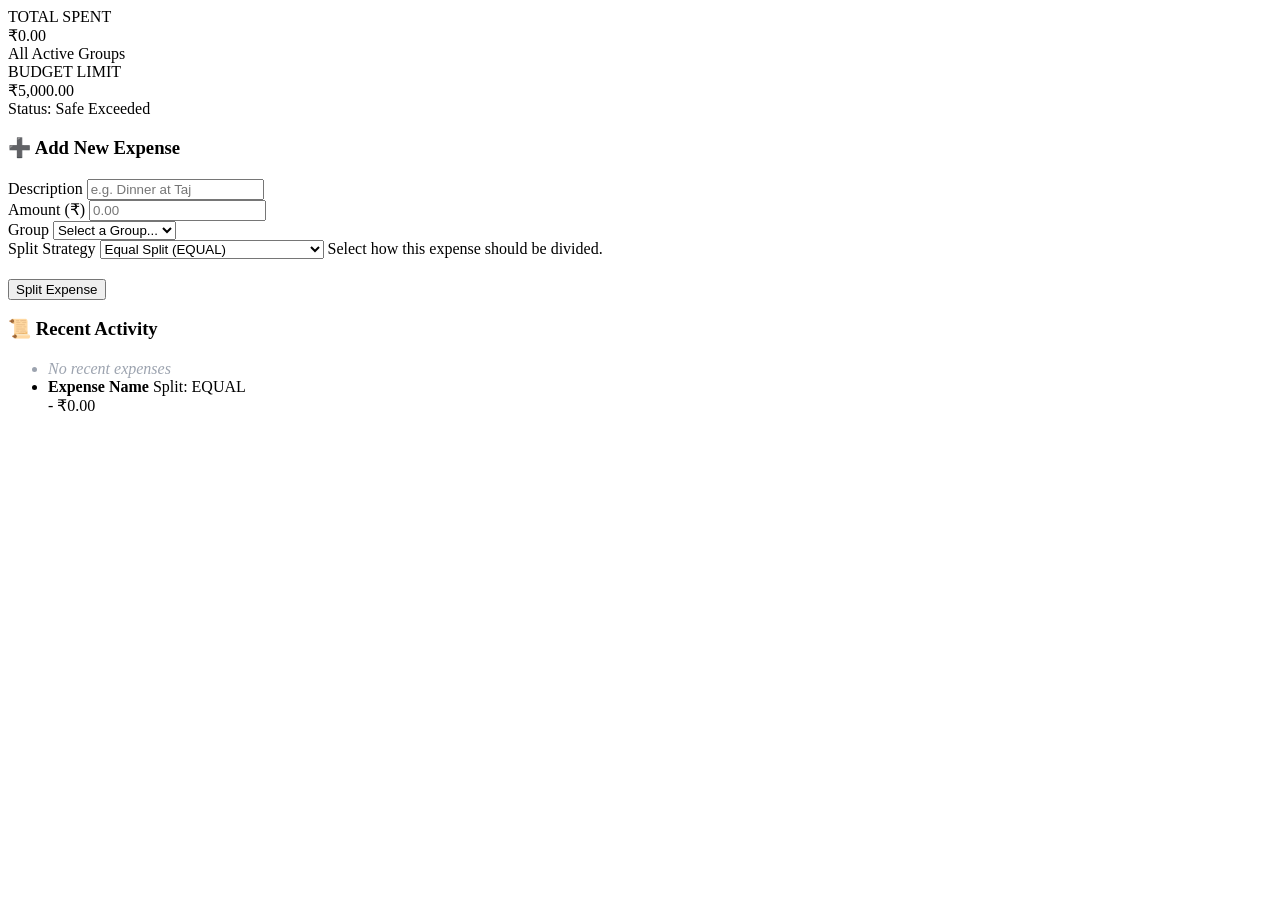
<file: target/classes/templates/dashboard.html>
<!DOCTYPE html>
<html xmlns:th="http://www.thymeleaf.org"
      xmlns:layout="http://www.ultraq.net.nz/thymeleaf/layout"
      layout:decorate="~{layout}">
<head>
    <title>Dashboard</title>
</head>
<body>
<div layout:fragment="content">
    
    <div th:if="${successMessage}" class="alert alert-success" th:text="${successMessage}"></div>
    <div th:if="${errorMessage}" class="alert alert-error" th:text="${errorMessage}"></div>

    <div class="dash-row">
        <!-- Total Spent Card -->
        <div class="card">
            <div class="card-title">TOTAL SPENT</div>
            <div class="card-value" th:text="'₹' + ${#numbers.formatDecimal(budget != null ? budget.currentSpent : 0.0, 1, 'COMMA', 2, 'POINT')}">₹0.00</div>
            <div class="card-sub">All Active Groups</div>
        </div>

        <!-- Budget Limit Card -->
        <div class="card">
            <div class="card-title">BUDGET LIMIT</div>
            <div class="card-value" th:text="'₹' + ${#numbers.formatDecimal(budget != null ? budget.limitAmount : 0.0, 1, 'COMMA', 2, 'POINT')}">₹5,000.00</div>
            <div class="card-sub">
                Status: 
                <span th:if="${budget == null || !budget.isExceeded}" class="badge badge-success">Safe</span>
                <span th:if="${budget != null && budget.isExceeded}" class="badge badge-danger">Exceeded</span>
            </div>
        </div>
    </div>

    <div class="dash-row">
        <!-- Add Expense -->
        <div class="card">
            <h3 style="margin-bottom: 20px;">➕ Add New Expense</h3>
            <form th:action="@{/expenses/add}" method="post">
                <div class="form-group">
                    <label>Description</label>
                    <input type="text" name="description" placeholder="e.g. Dinner at Taj" required>
                </div>
                <div class="form-group">
                    <label>Amount (₹)</label>
                    <input type="number" name="totalAmount" step="0.01" placeholder="0.00" required>
                </div>
                <div class="form-group" id="groupFieldDiv">
                    <label>Group</label>
                    <select name="groupId" id="groupIdSelect" required onchange="renderDynamicInputs()">
                        <option value="">Select a Group...</option>
                        <option th:each="g : ${groups}" th:value="${g.id}" th:text="${g.name}"></option>
                    </select>
                </div>
                <div class="form-group">
                    <label>Split Strategy</label>
                    <select name="splitType" id="splitTypeSelect" required onchange="renderDynamicInputs()">
                        <option value="EQUAL">Equal Split (EQUAL)</option>
                        <option value="EXACT">Exact Split (EXACT)</option>
                        <option value="PERCENTAGE">Percentage Split (PERCENTAGE)</option>
                    </select>
                    <span class="helper-text">Select how this expense should be divided.</span>
                </div>
                
                <div id="dynamicSplitParamsDiv" style="margin-top:20px; margin-bottom: 20px;">
                    <!-- Injected by JavaScript -->
                </div>

                <!-- Hidden data store for group members to avoid thymeleaf inline JS crashes -->
                <div id="hiddenGroupData" style="display:none;">
                    <div th:each="g : ${groups}" th:id="'group-members-' + ${g.id}">
                        <span th:each="m : ${g.members}" class="group-member" 
                              th:attr="data-id=${m.id},data-name=${m.name}"></span>
                    </div>
                </div>

                <script>
                    function renderDynamicInputs() {
                        var splitType = document.getElementById('splitTypeSelect').value;
                        var groupIdSelect = document.getElementById('groupIdSelect');
                        var groupId = groupIdSelect.value;
                        var container = document.getElementById('dynamicSplitParamsDiv');
                        var groupFieldDiv = document.getElementById('groupFieldDiv');
                        
                        groupFieldDiv.style.display = 'block';
                        groupIdSelect.required = true;
                        
                        container.innerHTML = '';
                        
                        // If exact or percentage, render member inputs explicitly
                        if ((splitType === 'EXACT' || splitType === 'PERCENTAGE') && groupId) {
                            var membersDiv = document.getElementById('group-members-' + groupId);
                            if (membersDiv) {
                                var heading = document.createElement('h4');
                                heading.innerText = 'Specify ' + splitType + ' Amounts:';
                                heading.style.marginBottom = '12px';
                                container.appendChild(heading);

                                var members = membersDiv.getElementsByClassName('group-member');
                                for (var i = 0; i < members.length; i++) {
                                    var md = members[i];
                                    var memberId = md.getAttribute('data-id');
                                    var memberName = md.getAttribute('data-name');

                                    var row = document.createElement('div');
                                    row.className = 'form-group';
                                    row.style.display = 'flex';
                                    row.style.alignItems = 'center';
                                    row.style.gap = '10px';
                                    row.style.marginBottom = '8px';

                                    var label = document.createElement('label');
                                    label.innerText = memberName;
                                    label.style.flex = '1';
                                    label.style.marginBottom = '0';

                                    // Hidden user ID input tying this param to the member
                                    var hiddenInput = document.createElement('input');
                                    hiddenInput.type = 'hidden';
                                    hiddenInput.name = 'userIds';
                                    hiddenInput.value = memberId;

                                    // Param input
                                    var paramInput = document.createElement('input');
                                    paramInput.type = 'number';
                                    paramInput.step = '0.01';
                                    paramInput.name = 'splitParams';
                                    paramInput.placeholder = splitType === 'PERCENTAGE' ? '%' : '₹';
                                    paramInput.required = true;
                                    paramInput.style.flex = '2';

                                    row.appendChild(label);
                                    row.appendChild(hiddenInput);
                                    row.appendChild(paramInput);
                                    container.appendChild(row);
                                }
                            }
                        }
                    }
                    
                    // Boot up any default state
                    window.onload = renderDynamicInputs;
                </script>

                <button type="submit" class="btn-primary">Split Expense</button>
            </form>
        </div>

        <!-- Recent Activity -->
        <div class="card">
            <h3 style="margin-bottom: 20px;">📜 Recent Activity</h3>
            <ul class="list-group">
                <li th:if="${#lists.isEmpty(recentExpenses)}" class="list-item" style="justify-content:center; color:#9ca3af; font-style:italic;">
                    No recent expenses
                </li>
                <li th:each="exp : ${recentExpenses}" class="list-item">
                    <div class="item-left">
                        <strong th:text="${exp.description}">Expense Name</strong>
                        <span th:text="'Split: ' + ${exp.splitType}">Split: EQUAL</span>
                    </div>
                    <div class="item-right" th:text="'- ₹' + ${#numbers.formatDecimal(exp.totalAmount, 1, 'COMMA', 2, 'POINT')}">
                        - ₹0.00
                    </div>
                </li>
            </ul>
        </div>
    </div>
</div>
</body>
</html>
</file>
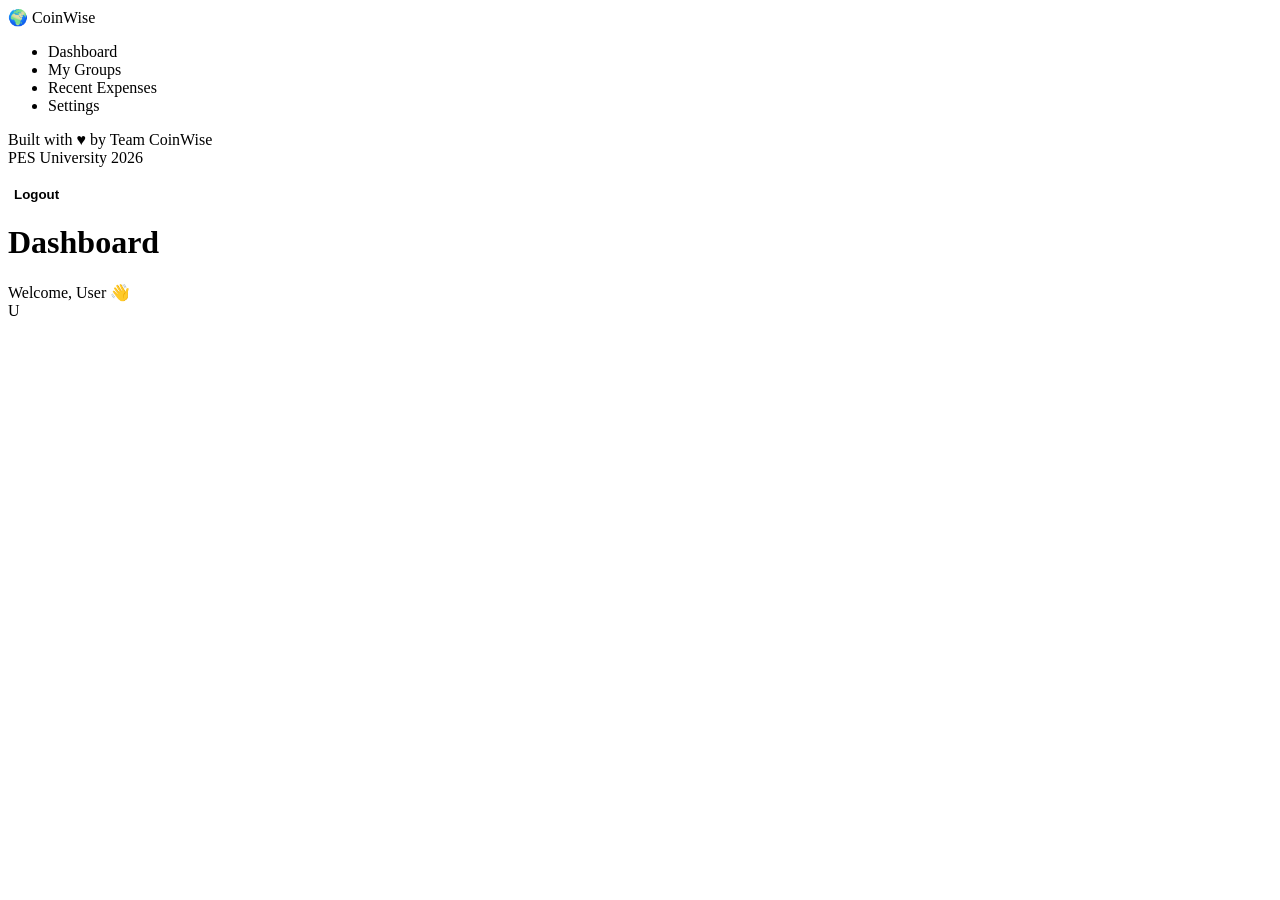
<file: target/classes/templates/layout.html>
<!DOCTYPE html>
<html lang="en" xmlns:th="http://www.thymeleaf.org">
<head>
    <meta charset="UTF-8">
    <meta name="viewport" content="width=device-width, initial-scale=1.0">
    <title th:text="${pageTitle} != null ? ${pageTitle} + ' - CoinWise' : 'CoinWise'"></title>
    <link rel="stylesheet" th:href="@{/css/style.css}">
    <link href="https://fonts.googleapis.com/css2?family=Inter:wght@400;500;600;700&display=swap" rel="stylesheet">
</head>
<body>
    <div class="sidebar">
        <div>
            <div class="brand">
                🌍 CoinWise
            </div>
            <ul class="nav-links">
                <li th:classappend="${activeNav == 'dashboard'} ? 'active'"><a th:href="@{/dashboard}">Dashboard</a></li>
                <li th:classappend="${activeNav == 'groups'} ? 'active'"><a th:href="@{/groups}">My Groups</a></li>
                <li th:classappend="${activeNav == 'expenses'} ? 'active'"><a th:href="@{/expenses}">Recent Expenses</a></li>
                <li th:classappend="${activeNav == 'settings'} ? 'active'"><a th:href="@{/settings}">Settings</a></li>
            </ul>
        </div>
        <div class="sidebar-footer">
            Built with ♥ by Team CoinWise<br>PES University 2026<br><br>
            <form th:action="@{/auth/logout}" method="post">
                <button type="submit" style="background:none; border:none; color:var(--danger); cursor:pointer; font-weight:600;">Logout</button>
            </form>
        </div>
    </div>

    <div class="main-wrapper">
        <div class="topbar">
            <h1 th:text="${pageTitle}">Dashboard</h1>
            <div class="user-snippet" th:if="${#authorization.expression('isAuthenticated()')}">
                Welcome, <span th:text="${#authentication.name}">User</span> 👋
                <div class="avatar" th:text="${#strings.substring(#authentication.name,0,1).toUpperCase()}">U</div>
            </div>
        </div>

        <div class="content" layout:fragment="content">
            <!-- Child templates injected here -->
        </div>
    </div>
</body>
</html>
</file>
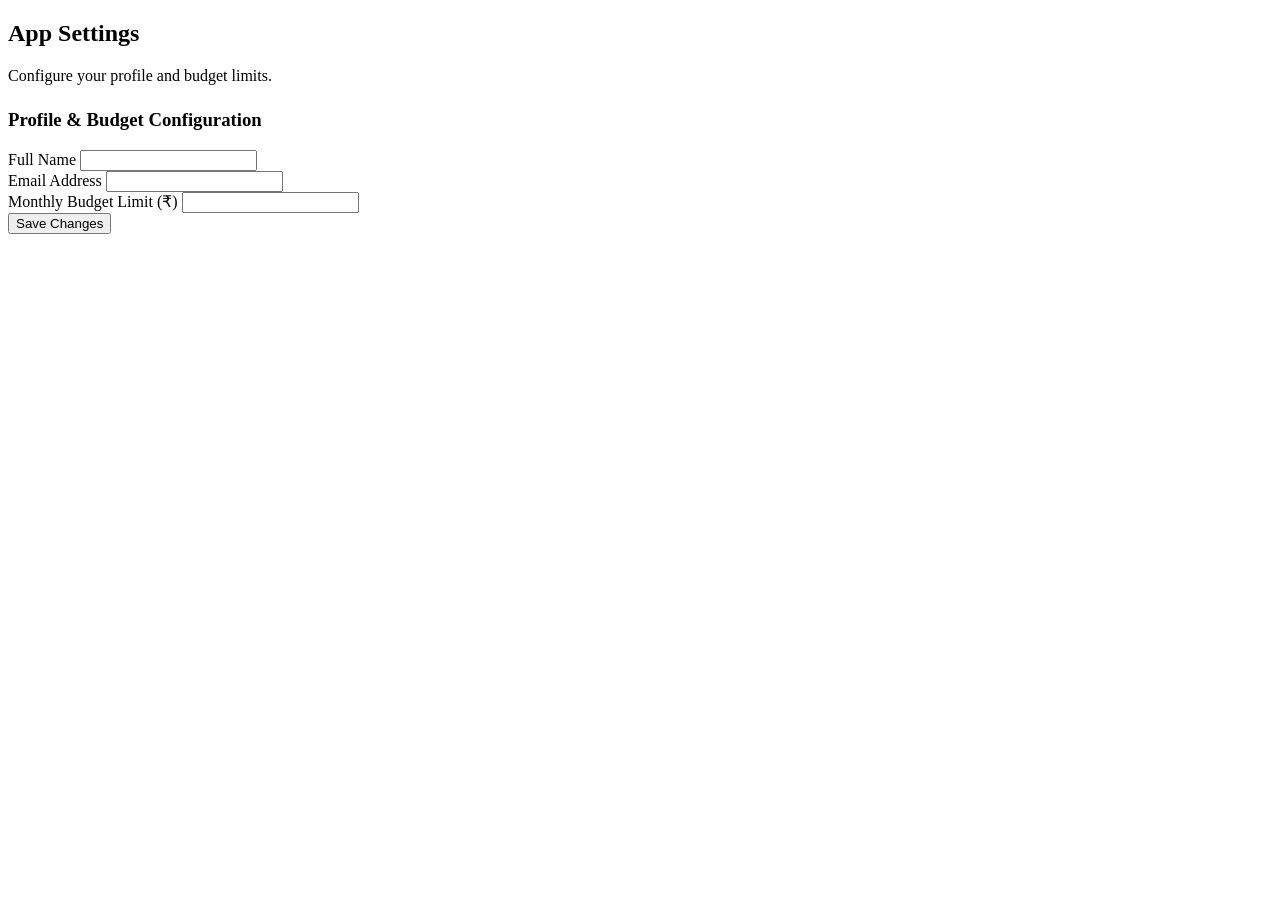
<file: target/classes/templates/settings.html>
<!DOCTYPE html>
<html xmlns:th="http://www.thymeleaf.org"
      xmlns:layout="http://www.ultraq.net.nz/thymeleaf/layout"
      layout:decorate="~{layout}">
<head>
    <title>Settings</title>
</head>
<body>
<div layout:fragment="content">
    <h2>App Settings</h2>
    <p style="color:var(--text-muted); margin-bottom:24px;">Configure your profile and budget limits.</p>

    <div th:if="${successMessage}" class="alert alert-success" th:text="${successMessage}"></div>

    <div class="dash-row">
        <div class="card">
            <h3>Profile & Budget Configuration</h3>
            <form th:action="@{/settings/update}" method="post" style="margin-top: 16px;">
                <div class="form-group">
                    <label>Full Name</label>
                    <input type="text" name="name" th:value="${user.name}" required>
                </div>
                <div class="form-group">
                    <label>Email Address</label>
                    <input type="email" name="email" th:value="${user.email}" required>
                </div>
                <div class="form-group">
                    <label>Monthly Budget Limit (₹)</label>
                    <input type="number" step="0.01" name="budgetLimit" th:value="${budget}" required>
                </div>
                <button type="submit" class="btn-primary">Save Changes</button>
            </form>
        </div>
    </div>
</div>
</body>
</html>
</file>
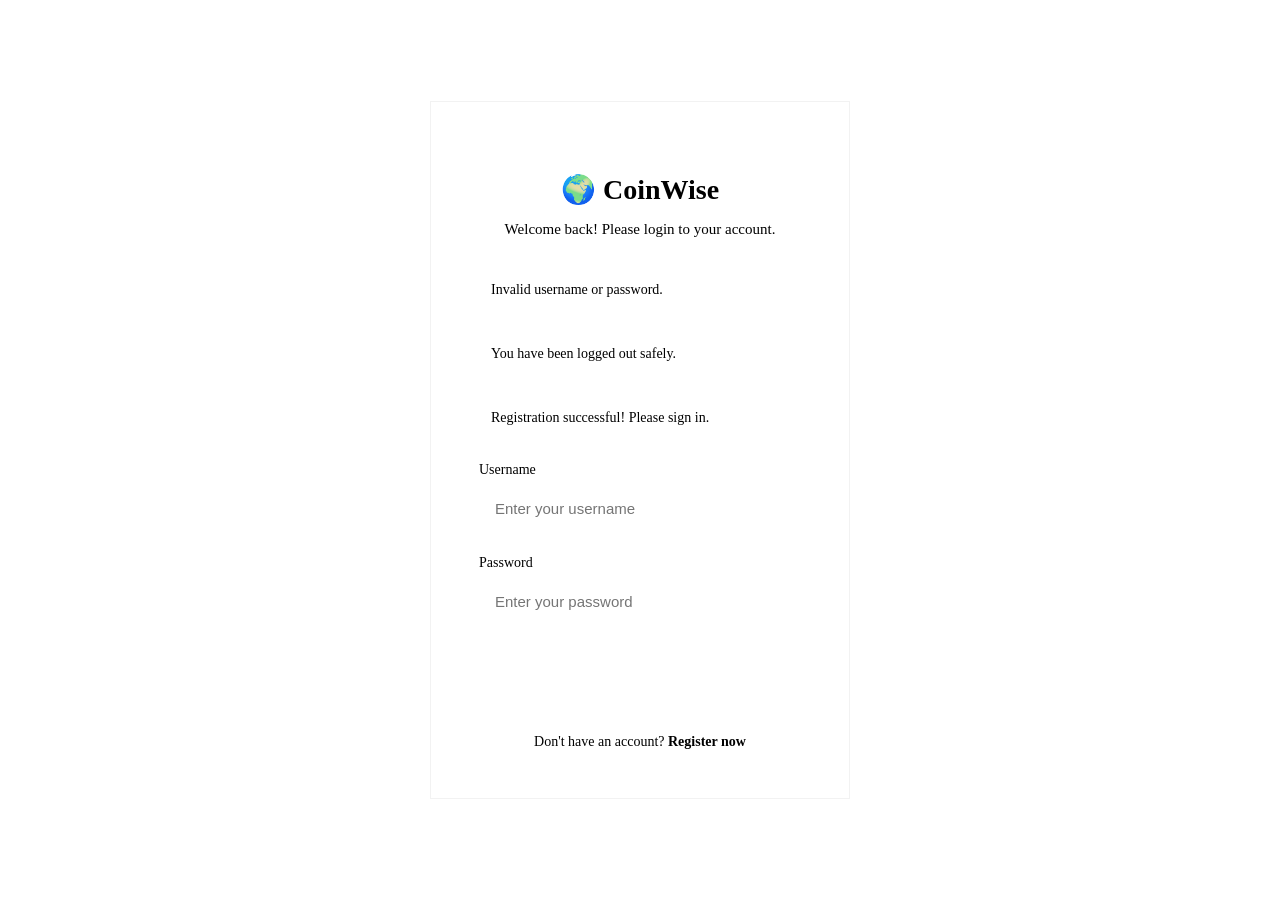
<file: target/classes/templates/auth/login.html>
<!DOCTYPE html>
<html lang="en" xmlns:th="http://www.thymeleaf.org">
<head>
    <meta charset="UTF-8">
    <meta name="viewport" content="width=device-width, initial-scale=1.0">
    <title>Login - CoinWise</title>
    <link rel="stylesheet" th:href="@{/css/style.css}">
    <style>
        body { 
            margin: 0; 
            padding: 0; 
            display: flex; 
            align-items: center; 
            justify-content: center; 
            min-height: 100vh; 
            background-color: var(--background); 
        }
        .auth-card { 
            background: var(--surface); 
            padding: 48px; 
            border-radius: var(--radius-lg); 
            box-shadow: var(--shadow-md); 
            width: 100%; 
            max-width: 420px; 
            text-align: center; 
            border: 1px solid rgba(0,0,0,0.05);
            box-sizing: border-box;
        }
        .auth-card h2 { color: var(--primary); margin-bottom: 8px; font-size: 28px; }
        .auth-card p.subtitle { color: var(--text-muted); margin-bottom: 32px; font-size: 15px; }
        .form-group { text-align: left; margin-bottom: 24px; }
        .form-group label { font-size: 14px; font-weight: 500; color: var(--text-main); margin-bottom: 8px; display: block; }
        .form-group input { width: 100%; padding: 14px 16px; border: 1px solid var(--border); border-radius: var(--radius-md); font-size: 15px; box-sizing: border-box; outline: none; transition: all 0.2s; }
        .form-group input:focus { border-color: var(--primary); box-shadow: 0 0 0 3px var(--primary-light); }
        .btn-primary { width: 100%; padding: 14px; font-size: 16px; font-weight: 600; cursor: pointer; border: none; border-radius: var(--radius-md); background-color: var(--primary); color: white; transition: background-color 0.2s; margin-top: 8px; }
        .btn-primary:hover { background-color: var(--primary-hover); }
        .alert { padding: 12px; border-radius: var(--radius-md); margin-bottom: 24px; font-size: 14px; text-align: left; }
    </style>
</head>
<body>
    <div class="auth-card">
        <h2>🌍 CoinWise</h2>
        <p class="subtitle">Welcome back! Please login to your account.</p>

        <div th:if="${param.error}" class="alert alert-error">Invalid username or password.</div>
        <div th:if="${param.logout}" class="alert alert-success">You have been logged out safely.</div>
        <div th:if="${param.registered}" class="alert alert-success">Registration successful! Please sign in.</div>

        <form th:action="@{/auth/login}" method="post">
            <div class="form-group">
                <label>Username</label>
                <input type="text" name="username" placeholder="Enter your username" required autofocus>
            </div>
            <div class="form-group">
                <label>Password</label>
                <input type="password" name="password" placeholder="Enter your password" required>
            </div>
            <button type="submit" class="btn-primary">Sign In</button>
        </form>
        
        <p style="margin-top: 32px; margin-bottom:0; font-size: 14px; color: var(--text-muted);">
            Don't have an account? <a th:href="@{/auth/register}" style="color: var(--primary); font-weight: 600; text-decoration: none;">Register now</a>
        </p>
    </div>
</body>
</html>
</file>
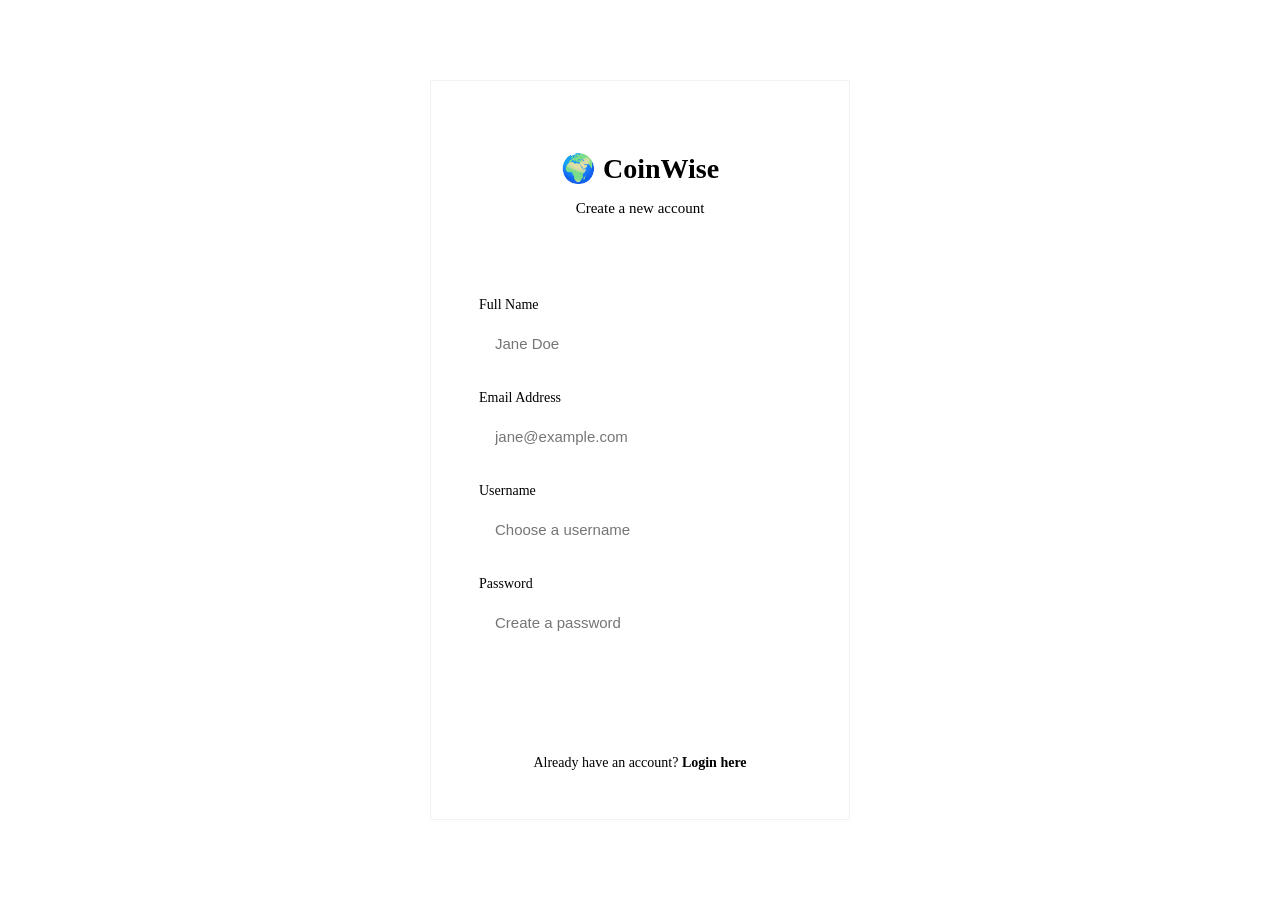
<file: target/classes/templates/auth/register.html>
<!DOCTYPE html>
<html lang="en" xmlns:th="http://www.thymeleaf.org">
<head>
    <meta charset="UTF-8">
    <meta name="viewport" content="width=device-width, initial-scale=1.0">
    <title>Register - CoinWise</title>
    <link rel="stylesheet" th:href="@{/css/style.css}">
    <style>
        body { 
            margin: 0; 
            padding: 0; 
            display: flex; 
            align-items: center; 
            justify-content: center; 
            min-height: 100vh; 
            background-color: var(--background); 
        }
        .auth-card { 
            background: var(--surface); 
            padding: 48px; 
            border-radius: var(--radius-lg); 
            box-shadow: var(--shadow-md); 
            width: 100%; 
            max-width: 420px; 
            text-align: center; 
            border: 1px solid rgba(0,0,0,0.05);
            box-sizing: border-box;
        }
        .auth-card h2 { color: var(--primary); margin-bottom: 8px; font-size: 28px; }
        .auth-card p.subtitle { color: var(--text-muted); margin-bottom: 32px; font-size: 15px; }
        .form-group { text-align: left; margin-bottom: 24px; }
        .form-group label { font-size: 14px; font-weight: 500; color: var(--text-main); margin-bottom: 8px; display: block; }
        .form-group input { width: 100%; padding: 14px 16px; border: 1px solid var(--border); border-radius: var(--radius-md); font-size: 15px; box-sizing: border-box; outline: none; transition: all 0.2s; }
        .form-group input:focus { border-color: var(--primary); box-shadow: 0 0 0 3px var(--primary-light); }
        .btn-primary { width: 100%; padding: 14px; font-size: 16px; font-weight: 600; cursor: pointer; border: none; border-radius: var(--radius-md); background-color: var(--primary); color: white; transition: background-color 0.2s; margin-top: 8px; }
        .btn-primary:hover { background-color: var(--primary-hover); }
        .alert { padding: 12px; border-radius: var(--radius-md); margin-bottom: 24px; font-size: 14px; text-align: left; }
    </style>
</head>
<body>
    <div class="auth-card">
        <h2>🌍 CoinWise</h2>
        <p class="subtitle">Create a new account</p>

        <div th:if="${error}" class="alert alert-error" th:text="${error}"></div>

        <form th:action="@{/auth/register}" th:object="${user}" method="post">
            <div class="form-group">
                <label>Full Name</label>
                <input type="text" th:field="*{name}" placeholder="Jane Doe" required>
            </div>
            <div class="form-group">
                <label>Email Address</label>
                <input type="email" th:field="*{email}" placeholder="jane@example.com" required>
            </div>
            <div class="form-group">
                <label>Username</label>
                <input type="text" th:field="*{username}" placeholder="Choose a username" required>
            </div>
            <div class="form-group">
                <label>Password</label>
                <input type="password" th:field="*{password}" placeholder="Create a password" required>
            </div>
            <button type="submit" class="btn-primary">Register</button>
        </form>
        
        <p style="margin-top: 32px; margin-bottom:0; font-size: 14px; color: var(--text-muted);">
            Already have an account? <a th:href="@{/auth/login}" style="color: var(--primary); font-weight: 600; text-decoration: none;">Login here</a>
        </p>
    </div>
</body>
</html>
</file>
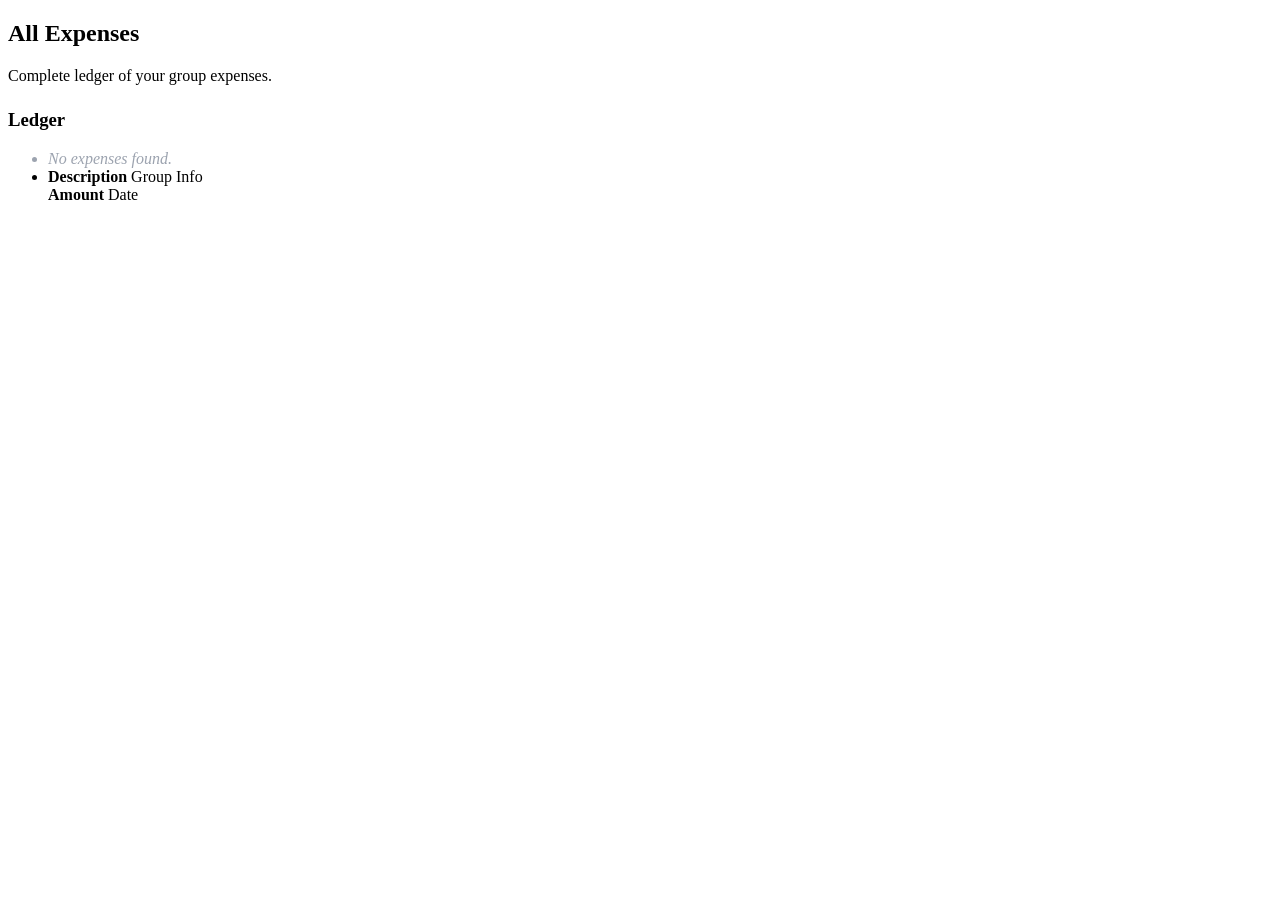
<file: target/classes/templates/expenses/list.html>
<!DOCTYPE html>
<html xmlns:th="http://www.thymeleaf.org"
      xmlns:layout="http://www.ultraq.net.nz/thymeleaf/layout"
      layout:decorate="~{layout}">
<head>
    <title>Recent Expenses</title>
</head>
<body>
<div layout:fragment="content">
    <h2>All Expenses</h2>
    <p style="color:var(--text-muted); margin-bottom:24px;">Complete ledger of your group expenses.</p>

    <div class="card">
        <h3>Ledger</h3>
        <ul class="list-group" style="margin-top: 16px;">
            <li class="list-item" th:if="${expenses == null || expenses.size() == 0}" style="justify-content:center; color:#9ca3af; font-style:italic;">
                No expenses found.
            </li>
            <li class="list-item" th:each="expense : ${expenses}">
                <div class="item-left">
                    <strong th:text="${expense.description}">Description</strong>
                    <span th:text="${expense.group.name} + ' • Paid by ' + ${expense.paidBy.name}">Group Info</span>
                </div>
                <div class="item-right">
                    <strong style="color: var(--danger);" th:text="'₹' + ${expense.totalAmount}">Amount</strong>
                    <span th:text="${#temporals.format(expense.createdAt, 'dd MMM yyyy')}">Date</span>
                </div>
            </li>
        </ul>
    </div>
</div>
</body>
</html>
</file>
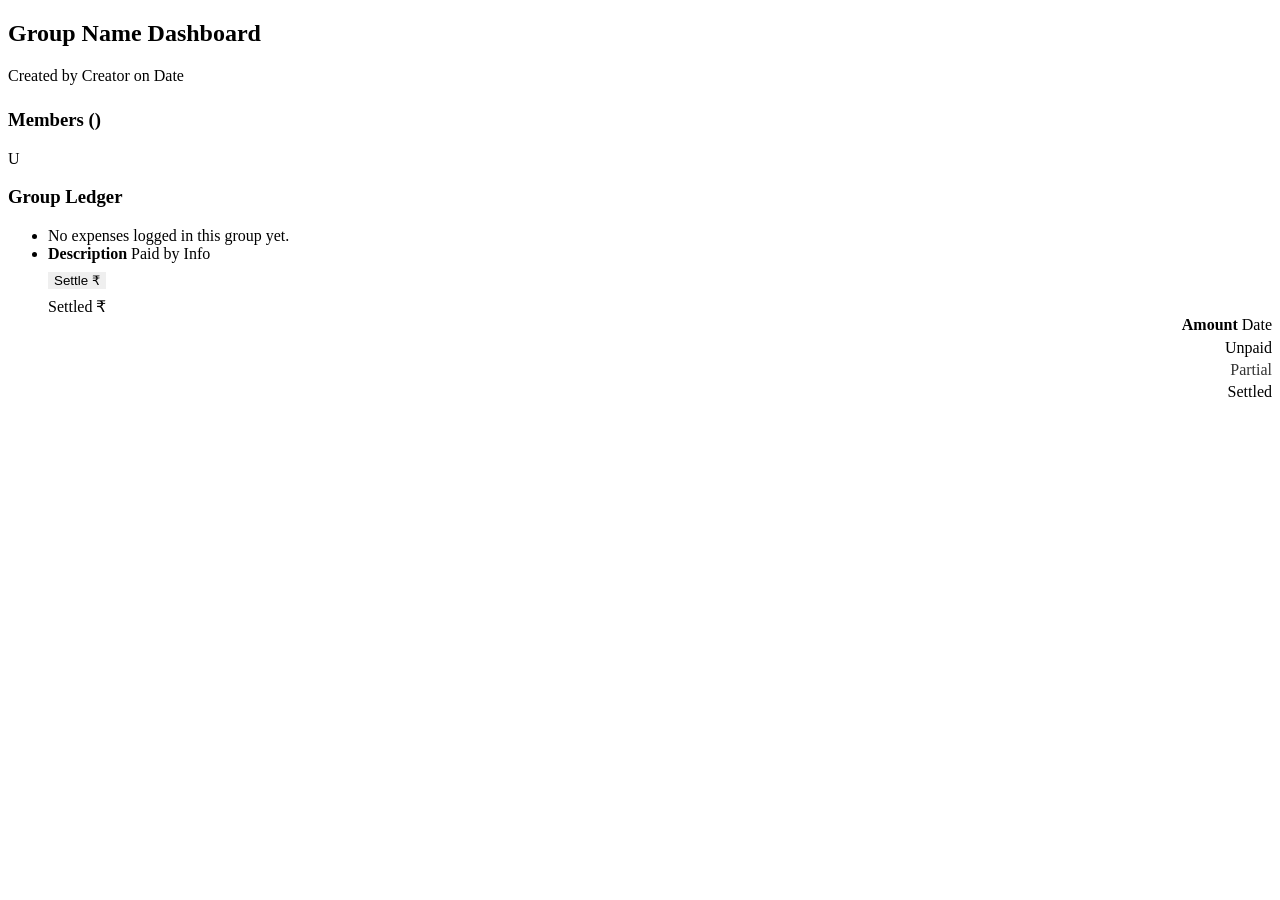
<file: target/classes/templates/groups/detail.html>
<!DOCTYPE html>
<html xmlns:th="http://www.thymeleaf.org"
      xmlns:layout="http://www.ultraq.net.nz/thymeleaf/layout"
      layout:decorate="~{layout}">
<head>
    <title>Group Details</title>
</head>
<body>
<div layout:fragment="content">
    <h2><span th:text="${group.name}">Group Name</span> Dashboard</h2>
    <p style="color:var(--text-muted); margin-bottom:24px;">
        Created by <span th:text="${group.createdBy.name}">Creator</span> on 
        <span th:text="${#temporals.format(group.createdAt, 'dd MMM yyyy')}">Date</span>
    </p>

    <div th:if="${successMessage}" class="alert alert-success" th:text="${successMessage}"></div>
    <div th:if="${errorMessage}" class="alert alert-danger" th:text="${errorMessage}"></div>

    <div class="dash-row">
        <!-- Members info -->
        <div class="card">
            <h3>Members (<span th:text="${group.members.size()}"></span>)</h3>
            <div style="margin-top: 16px; display:flex; gap:10px; flex-wrap:wrap;">
                <div th:each="member : ${group.members}" 
                     class="avatar" 
                     th:title="${member.name}" 
                     th:text="${#strings.substring(member.name,0,1).toUpperCase()}">U</div>
            </div>
        </div>
        
        <!-- Group Ledger -->
        <div class="card" style="flex: 2;">
            <h3>Group Ledger</h3>
            <ul class="list-group" style="margin-top: 16px;">
                <li class="list-item" th:if="${expenses == null || expenses.size() == 0}">
                    No expenses logged in this group yet.
                </li>
                <li class="list-item" th:each="expense : ${expenses}" style="align-items: center; justify-content: space-between; gap: 10px;">
                    <div class="item-left">
                        <strong th:text="${expense.description}">Description</strong>
                        <span th:text="'Paid by ' + ${expense.paidBy.name}">Paid by Info</span>
                        
                        <div th:each="split : ${expense.splits}" th:if="${split.user.id == currentUser.id && split.isPaid == false}" style="margin-top: 8px;">
                            <form th:action="@{/settlements/pay}" method="post" style="display:inline;">
                                <input type="hidden" name="expenseId" th:value="${expense.id}" />
                                <input type="hidden" name="payeeId" th:value="${expense.paidBy.id}" />
                                <input type="hidden" name="amount" th:value="${split.amountOwed}" />
                                <input type="hidden" name="groupId" th:value="${group.id}" />
                                <button type="submit" class="badge badge-danger" style="border:none; cursor:pointer;" title="Click to pay your share">
                                    Settle ₹<span th:text="${split.amountOwed}"></span>
                                </button>
                            </form>
                        </div>
                        <div th:each="split : ${expense.splits}" th:if="${split.user.id == currentUser.id && split.isPaid == true && expense.paidBy.id != currentUser.id}" style="margin-top: 8px;">
                            <span class="badge badge-success">Settled ₹<span th:text="${split.amountOwed}"></span></span>
                        </div>
                    </div>
                    <div class="item-right" style="text-align: right;">
                        <strong style="color: var(--danger);" th:text="'Total: ₹' + ${#numbers.formatDecimal(expense.totalAmount, 1, 'COMMA', 2, 'POINT')}">Amount</strong>
                        <span th:text="${#temporals.format(expense.createdAt, 'dd MMM yyyy')}">Date</span>
                        <div style="display:flex; flex-direction:column; gap:4px; margin-top:5px; align-items:flex-end;">
                            <span th:if="${expense.status.name() == 'UNPAID'}" class="badge badge-danger">Unpaid</span>
                            <span th:if="${expense.status.name() == 'PARTIALLY_PAID'}" class="badge" style="background:var(--warning); color:#333;">Partial</span>
                            <span th:if="${expense.status.name() == 'SETTLED'}" class="badge badge-success">Settled</span>
                        </div>
                    </div>
                </li>
            </ul>
        </div>
    </div>
</div>
</body>
</html>
</file>
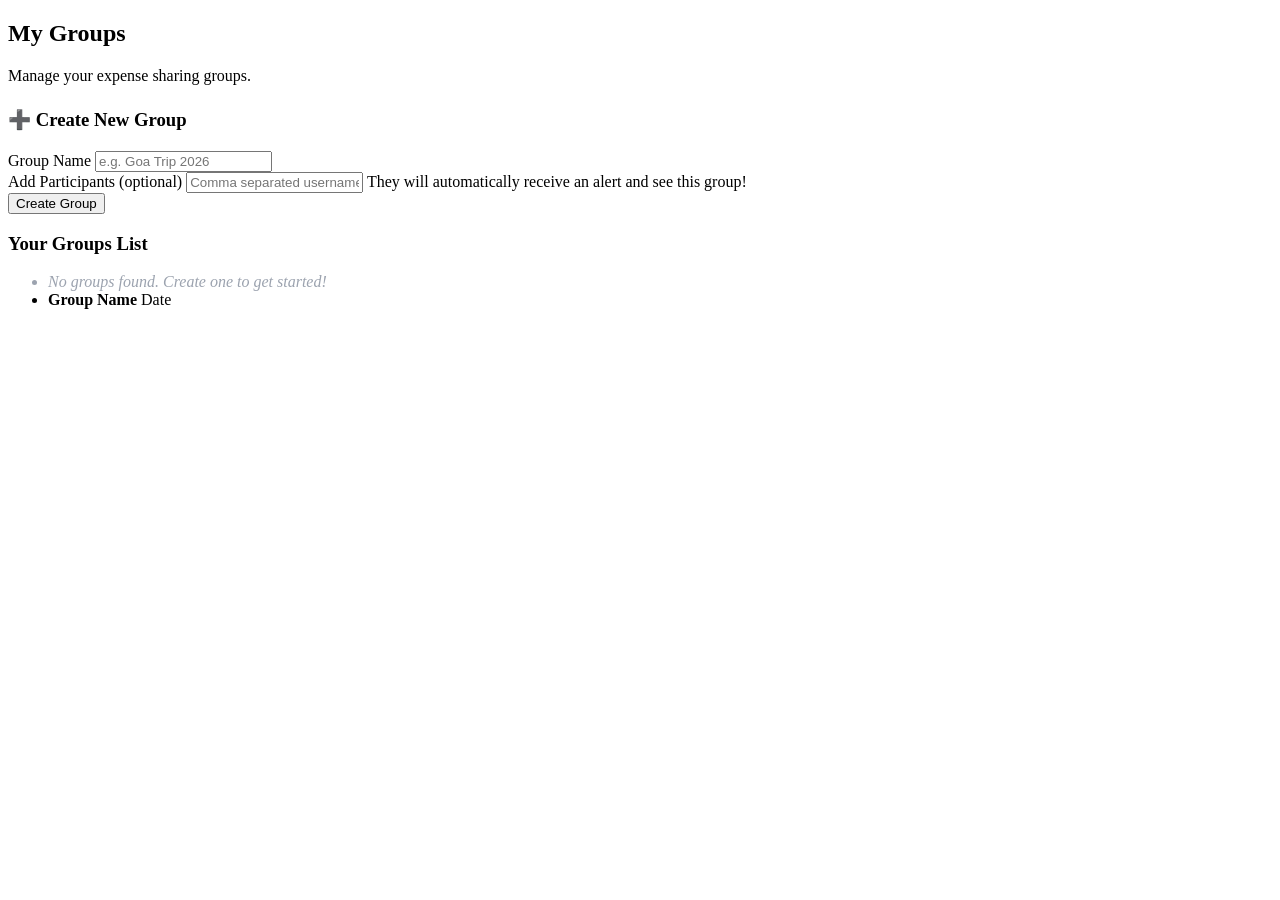
<file: target/classes/templates/groups/list.html>
<!DOCTYPE html>
<html xmlns:th="http://www.thymeleaf.org"
      xmlns:layout="http://www.ultraq.net.nz/thymeleaf/layout"
      layout:decorate="~{layout}">
<head>
    <title>My Groups</title>
</head>
<body>
<div layout:fragment="content">
    <h2>My Groups</h2>
    <p style="color:var(--text-muted); margin-bottom:24px;">Manage your expense sharing groups.</p>

    <div th:if="${successMessage}" class="alert alert-success" th:text="${successMessage}"></div>

    <div class="dash-row">
        <!-- Add Group -->
        <div class="card">
            <h3 style="margin-bottom: 20px;">➕ Create New Group</h3>
            <form th:action="@{/groups/create}" method="post">
                <div class="form-group">
                    <label>Group Name</label>
                    <input type="text" name="name" placeholder="e.g. Goa Trip 2026" required>
                </div>
                <div class="form-group">
                    <label>Add Participants (optional)</label>
                    <input type="text" name="participants" placeholder="Comma separated usernames (e.g. bob, charlie)">
                    <span class="helper-text">They will automatically receive an alert and see this group!</span>
                </div>
                <button type="submit" class="btn-primary">Create Group</button>
            </form>
        </div>

        <div class="card">
            <h3>Your Groups List</h3>
            <ul class="list-group" style="margin-top: 16px;">
                <li class="list-item" th:if="${groups == null || groups.size() == 0}" style="justify-content:center; color:#9ca3af; font-style:italic;">
                    No groups found. Create one to get started!
                </li>
                <li th:each="g : ${groups}" class="list-item">
                    <div class="item-left">
                        <a th:href="@{/groups/{id}(id=${g.id})}" style="color: inherit; text-decoration: none;">
                            <strong th:text="${g.name}">Group Name</strong>
                        </a>
                        <span th:text="'Created on: ' + ${#temporals.format(g.createdAt, 'dd MMM yyyy')} + ' • ' + ${g.members.size()} + ' Members'">Date</span>
                    </div>
                </li>
            </ul>
        </div>
    </div>
</div>
</body>
</html>
</file>
